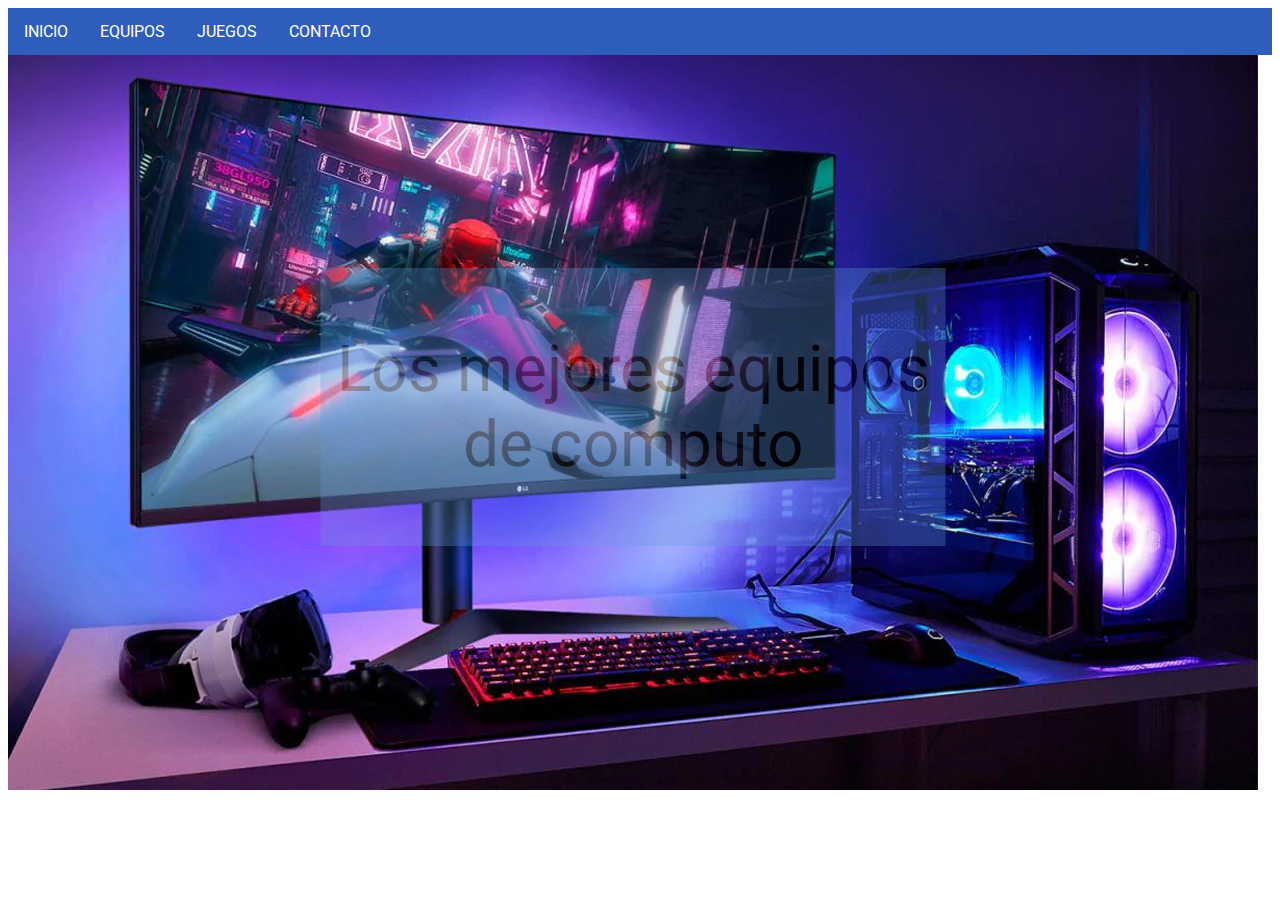
<file: index.html>
<!DOCTYPE html>
<html lang="es">
<head>
    <meta charset="UTF-8">
    <meta http-equiv="X-UA-Compatible" content="IE=edge">
    <meta name="viewport" content="width=device-width, initial-scale=1.0">
    <link rel="preconnect" href="https://fonts.googleapis.com">
    <link rel="preconnect" href="https://fonts.gstatic.com" crossorigin>
    <link href="https://fonts.googleapis.com/css2?family=Roboto&display=swap" rel="stylesheet"> 
    <link rel="stylesheet" href="/estilos.css">
    <title>Inicio</title>
</head>
<body>
    <header>
        <ul class="menu-ul">
            <li class="menu-li"><a class="active" href="/index.html">INICIO</a></li>
            <li class="menu-li"><a href="/equipos.html">EQUIPOS</a></li>
            <li class="menu-li"><a href="/juegos.html">JUEGOS</a></li>
            <li class="menu-li"><a href="/contacto.html">CONTACTO</a></li>
        </ul>

    </header>
    <main>
        <div class="contenedor-img">
            <img src="/img/img-index.webp" alt="Imagen de computadora">
            <div class="centrado"> <p class="p-img"> Los mejores equipos de computo</p> </div>
        </div>
        prueba
    </main>
</body>
</html>
</file>
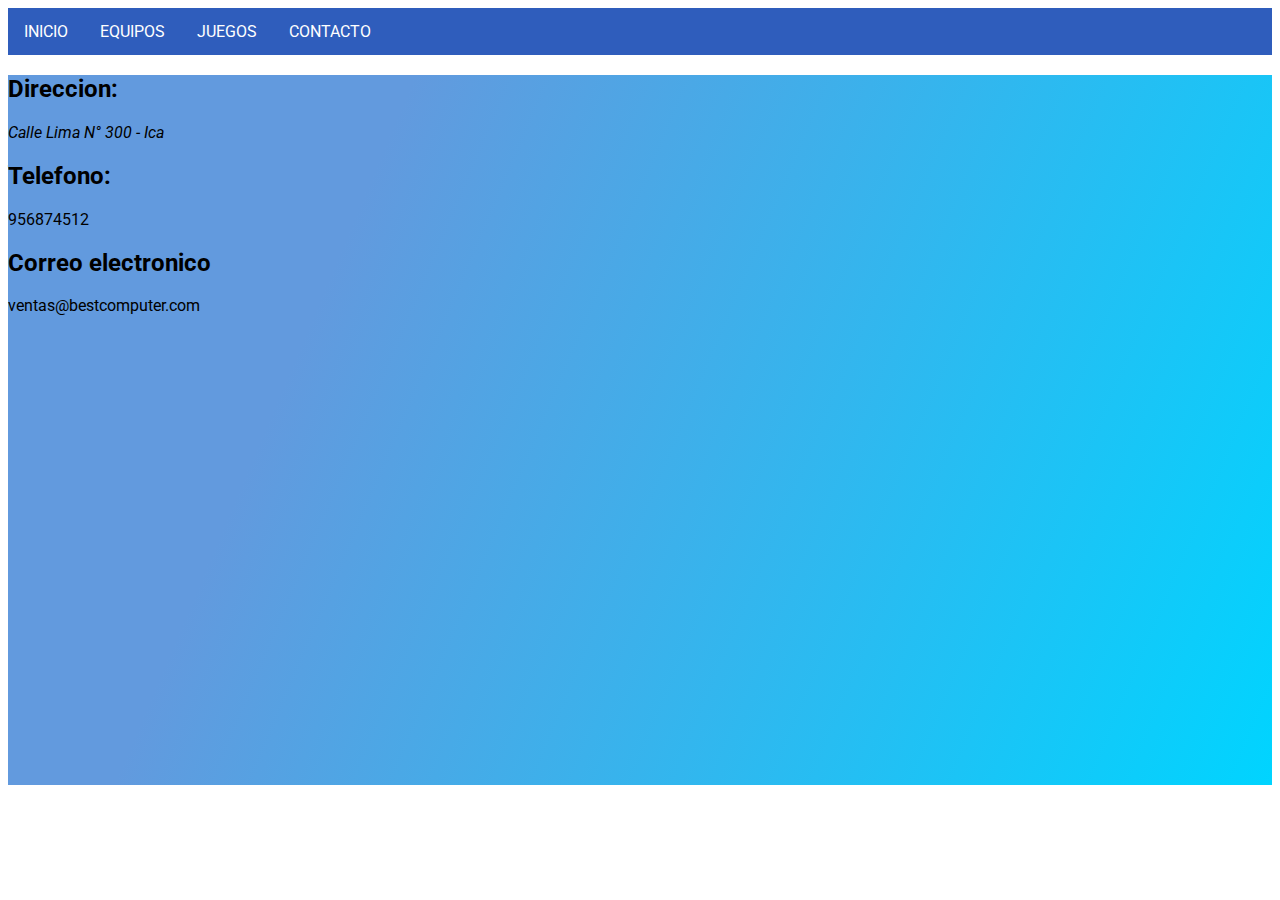
<file: contacto.html>
<!DOCTYPE html>
<html lang="es">
<head>
    <meta charset="UTF-8">
    <meta http-equiv="X-UA-Compatible" content="IE=edge">
    <meta name="viewport" content="width=device-width, initial-scale=1.0">
    <link rel="preconnect" href="https://fonts.googleapis.com">
    <link rel="preconnect" href="https://fonts.gstatic.com" crossorigin>
    <link href="https://fonts.googleapis.com/css2?family=Roboto&display=swap" rel="stylesheet"> 
    <link rel="stylesheet" href="/estilos.css">
    <title>Contacto</title>
</head>
<body>
    <header>
        <ul class="menu-ul">
            <li class="menu-li"><a class="active" href="/index.html">INICIO</a></li>
            <li class="menu-li"><a href="/equipos.html">EQUIPOS</a></li>
            <li class="menu-li"><a href="/juegos.html">JUEGOS</a></li>
            <li class="menu-li"><a href="/contacto.html">CONTACTO</a></li>
        </ul>

    </header>
    <main>
        <div class="fondo-contactos">
        <div>
            <h2>Direccion:</h2>
            <address>Calle Lima N° 300 - Ica</address>
            <h2>Telefono:</h2>
            <p>956874512</p>
            <h2>Correo electronico</h2>
            <p>ventas@bestcomputer.com</p>
            
        </div>
        <div>
            <iframe src="https://www.google.com/maps/embed?pb=!1m18!1m12!1m3!1d967.549791790344!2d-75.72862367089441!3d-14.065413299384067!2m3!1f0!2f0!3f0!3m2!1i1024!2i768!4f13.1!3m3!1m2!1s0x9110e2bd7bb58e73%3A0x96c648cdf1ea1671!2sIglesia%20San%20Jose%20De%20Ica!5e0!3m2!1ses!2spe!4v1668103643042!5m2!1ses!2spe" width="600" height="450" style="border:0;" allowfullscreen="" loading="lazy" referrerpolicy="no-referrer-when-downgrade"></iframe>
        </div>
    </div>
    </main>
</body>
</html>
</file>
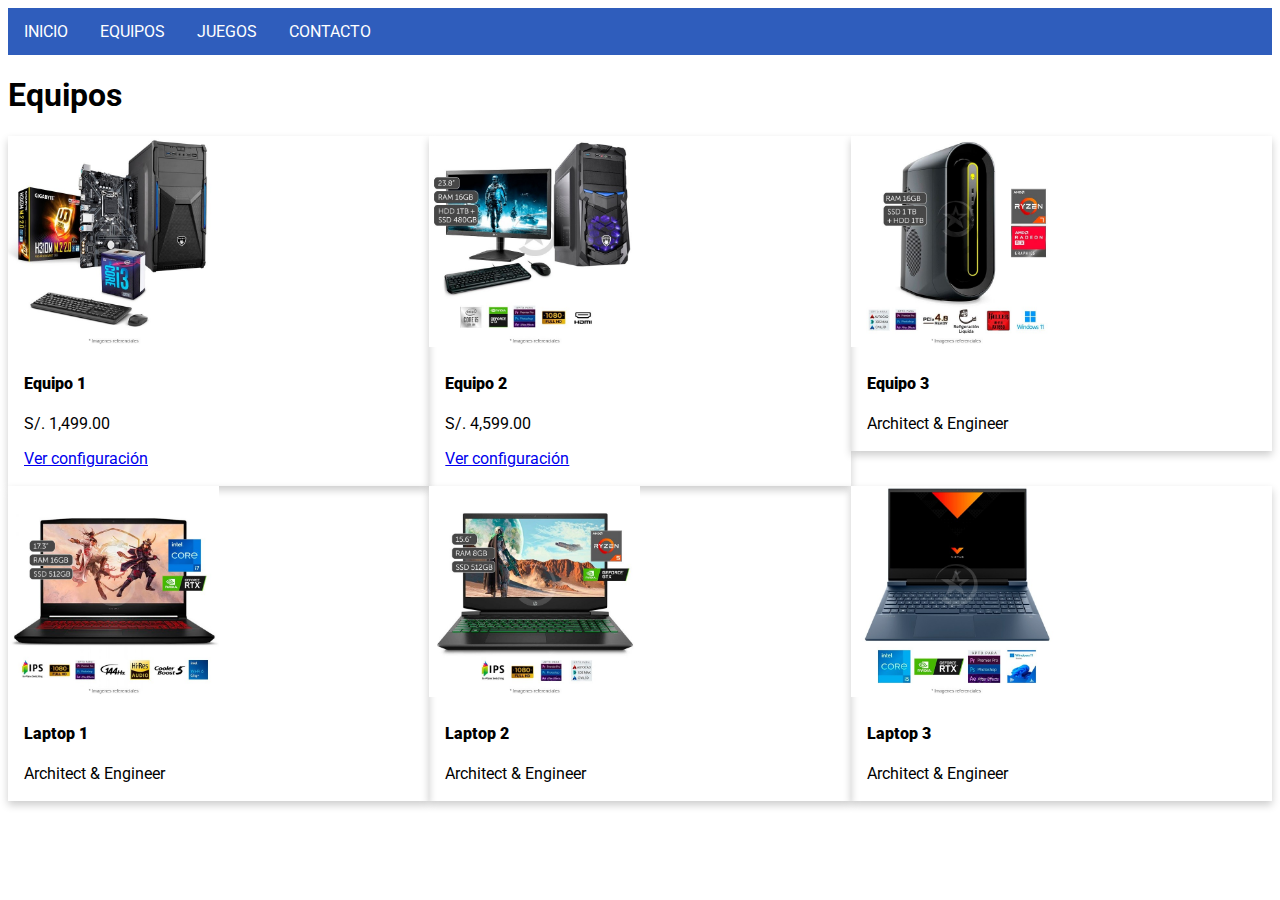
<file: equipos.html>
<!DOCTYPE html>
<html lang="es">
<head>
    <meta charset="UTF-8">
    <meta http-equiv="X-UA-Compatible" content="IE=edge">
    <meta name="viewport" content="width=device-width, initial-scale=1.0">
    <link rel="preconnect" href="https://fonts.googleapis.com">
    <link rel="preconnect" href="https://fonts.gstatic.com" crossorigin>
    <link href="https://fonts.googleapis.com/css2?family=Roboto&display=swap" rel="stylesheet"> 
    <link rel="stylesheet" href="/estilos.css">
    <title>Equipos</title>
</head>
<body>
    <header>
        <ul class="menu-ul">
            <li class="menu-li"><a class="active" href="/index.html">INICIO</a></li>
            <li class="menu-li"><a href="/equipos.html">EQUIPOS</a></li>
            <li class="menu-li"><a href="/juegos.html">JUEGOS</a></li>
            <li class="menu-li"><a href="/contacto.html">CONTACTO</a></li>
        </ul>

    </header>
    <main>
        <h1>Equipos</h1>
        <div class="wrapper">
            <div>
                <div class="card">
                    <img src="/img/equipo1.jpg" alt="Avatar" style="width:50%">
                    <div class="container">
                      <h4><b>Equipo 1</b></h4>
                      <p>S/. 1,499.00</p>
                      <!-- area de popup-->
                      <p><a href="#popup">Ver configuración</a></p>
                      <div id="popup" class="overlay">
                        <div id="popupBody">
                          <h2>Configuración del equipo</h2>
                          <a id="cerrar" href="#">&times;</a>
                          <div class="popupContent">
                            <ul>
                              <li>Procesador: Intel Core i3-8100 3.6 GHz, 4 Núcleos, 6 MB Caché</li>
                              <li>Mainboard: H310 Gigabyte </li>
                              <li>Memoria RAM: 8 GB DDR4-2666Mhz Ampliable</li>
                              <li>Disco Solido: SSD 256GB </li>
                              <li>Gráficos Integrados Intel UHD 630 </li>
                              <li>Case Mid Tower + Fuente 350W </li>
                              <li>Teclado y Mouse USB </li>
                              <li>La vida digital al alcance de tus manos, el equipo perfecto para abordar las tareas de colegio, teletrabajo y tambien para las de tiempo libre, socaliza y visualiza videos en tu plataforma favorita.</li>
                              </ul>
                          </div>
                        </div>
                      </div>
                      <!-- aqui termina el area del popup-->



                    </div>
                  </div> 

            </div>
            <div>
                <div class="card">
                    <img src="/img/equipo2.jpg" alt="Avatar" style="width:50%">
                    <div class="container">
                      <h4><b>Equipo 2</b></h4>
                      <p>S/. 4,599.00</p>
                      <!-- area de popup-->
                      <p><a href="#popup2">Ver configuración</a></p>
                      <div id="popup2" class="overlay">
                        <div id="popupBody2">
                          <h2>Configuración del equipo</h2>
                          <a id="cerrar" href="#">&times;</a>
                          <div class="popupContent">
                            <ul>
                              <li>Procesador: Intel Core i5-10400F 2.9 / 4.30 GHz 6 Núcleos, 12 MB Caché</li>
                              <li>Memoria RAM: 16GB DDR4 2666Mhz Ampliable</li>
                              <li>Disco Solido: SSD 480GB </li>
                              <li>Disco Duro: HDD 1TB 7200 RPM</li>
                              <li>T. Video: NVIDIA GeForce GTX1650 OC DDR6</li>
                              <li>Case Mid Tower + Fuente 450W </li>
                              <li>Monitor: LG 24MK430 LED de 23.8" Full HD</li>
                              <li>Otros: DVD RW, Teclado y Mouse USB</li>
                              <li>Recibe toda la potencia necesaria para disfrutar de los últimos juegos del mercado con una tasa superior a los 60fps y a resolución 1080p</li>
                            </ul>
                          </div>
                        </div>
                      </div>
                      <!-- aqui termina el area del popup-->


                    </div>
                  </div> 
            </div>
            <div>
                <div class="card">
                    <img src="/img/equipo3.jpg" alt="Avatar" style="width:50%">
                    <div class="container">
                      <h4><b>Equipo 3</b></h4>
                      <p>Architect & Engineer</p>
                    </div>
                  </div> 

            </div>
            <div>
                <div class="card">
                    <img src="/img/laptop1.jpg" alt="Avatar" style="width:50%">
                    <div class="container">
                      <h4><b>Laptop 1</b></h4>
                      <p>Architect & Engineer</p>
                    </div>
                  </div> 

            </div>
            <div>
                <div class="card">
                    <img src="/img/laptop2.jpg" alt="Avatar" style="width:50%">
                    <div class="container">
                      <h4><b>Laptop 2</b></h4>
                      <p>Architect & Engineer</p>
                    </div>
                  </div> 

            </div>
            <div>
                <div class="card">
                    <img src="/img/laptop3.jpg" alt="Avatar" style="width:50%">
                    <div class="container">
                      <h4><b>Laptop 3</b></h4>
                      <p>Architect & Engineer</p>
                    </div>
                  </div> 

            </div>
        </div>

    </main>
</body>
</html>
</file>
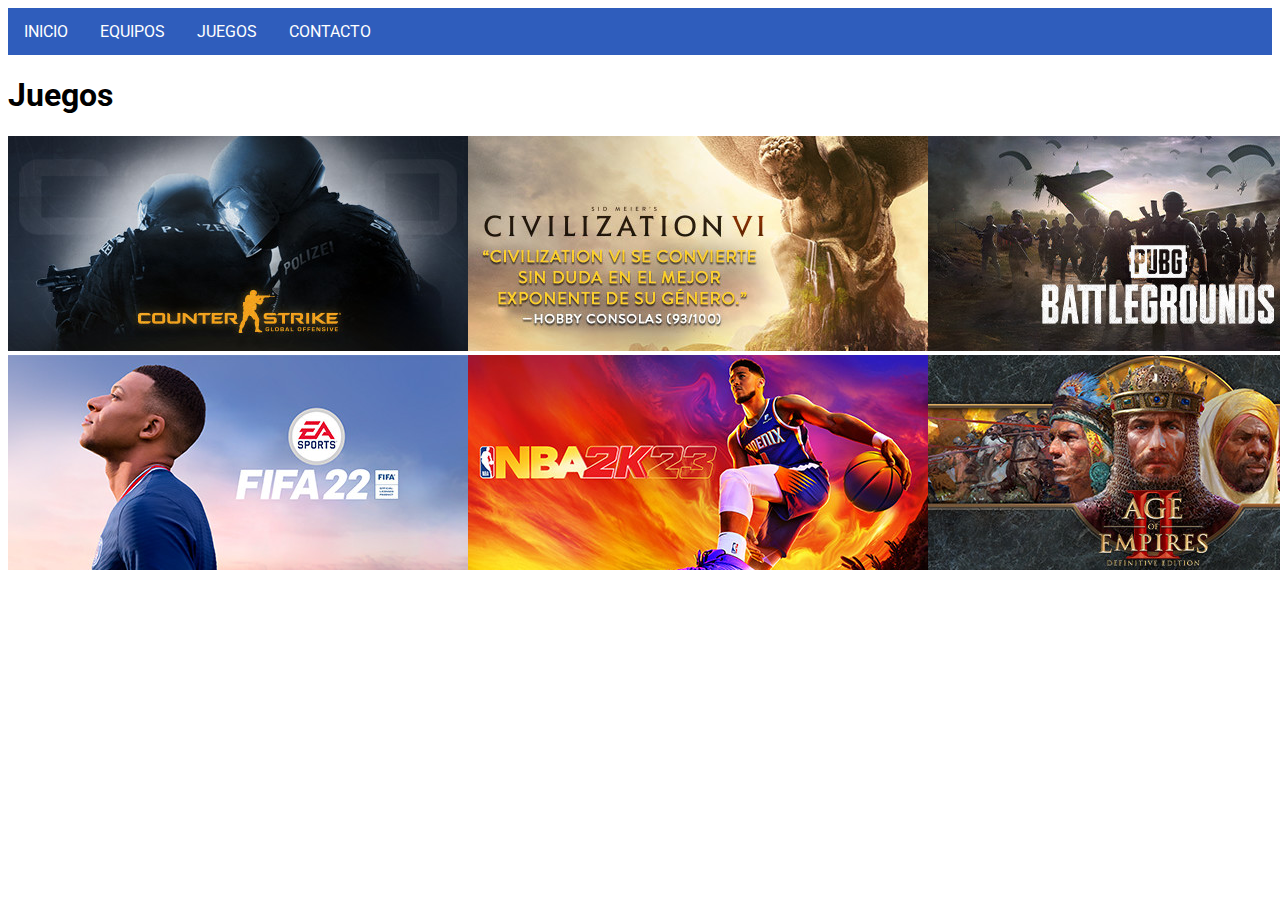
<file: juegos.html>
<!DOCTYPE html>
<html lang="es">
<head>
    <meta charset="UTF-8">
    <meta http-equiv="X-UA-Compatible" content="IE=edge">
    <meta name="viewport" content="width=device-width, initial-scale=1.0">
    <link rel="preconnect" href="https://fonts.googleapis.com">
    <link rel="preconnect" href="https://fonts.gstatic.com" crossorigin>
    <link href="https://fonts.googleapis.com/css2?family=Roboto&display=swap" rel="stylesheet"> 
    <link rel="stylesheet" href="/estilos.css">
    <title>Juegos</title>
</head>
<body>
    <header>
        <ul class="menu-ul">
            <li class="menu-li"><a class="active" href="/index.html">INICIO</a></li>
            <li class="menu-li"><a href="/equipos.html">EQUIPOS</a></li>
            <li class="menu-li"><a href="/juegos.html">JUEGOS</a></li>
            <li class="menu-li"><a href="/contacto.html">CONTACTO</a></li>
        </ul>

    </header>
    <main>
        <h1>Juegos</h1>
        <div class="wrapper">
            <div><img src="/img/juego1.jpg" alt=""></div>
            <div><img src="/img/juego2.jpg" alt=""></div>
            <div><img src="/img/juego3.jpg" alt=""></div>
            <div><img src="/img/juego4.jpg" alt=""></div>
            <div><img src="/img/juego5.jpg" alt=""></div>
            <div><img src="/img/juego6.jpg" alt=""></div>
        </div>
    </main>
</body>
</html>
</file>
<file: estilos.css>
body {
    font-family: 'Roboto', sans-serif;
}

/* Menu 

*/
 
 .menu-ul {
    list-style-type: none;
    margin: 0;
    padding: 0;
    overflow: hidden;
    background-color: #2F5DBC;
  }
  
  .menu-li {
    float: left;
  }
  
  .menu-li a {
    display: block;
    color: white;
    text-align: center;
    padding: 14px 16px;
    text-decoration: none;
  }
  
  .menu-li a:hover {
    background-color: #629ADE;
  }
  
/* Imagen de la pagina Inicio
*/
  .contenedor-img {
    position: absolute;
    display: inline-block;
    text-align: center;
  }
  .centrado {
    position: absolute;
    top: 10%;
    left: 50%;
    transform: translate(-50%, 50%);
    background-color: #629ADE;
    opacity: 0.3;
  }
  .p-img {
    font-size: 4rem;
    color: black;
  }

  /* equipos */
  .wrapper {
    display: grid;
    grid-template-columns: repeat(3, 1fr);
  }

  .card {
    /* Add shadows to create the "card" effect */
    box-shadow: 0 4px 8px 0 rgba(0,0,0,0.2);
    transition: 0.3s;
  }
  
  /* On mouse-over, add a deeper shadow */
  .card:hover {
    box-shadow: 0 8px 16px 0 rgba(0,0,0,0.2);
  }
  
  /* Add some padding inside the card container */
  .container {
    padding: 2px 16px;
  }

  /* Fondo contactos */
  
  .fondo-contactos {
    background: rgb(98,154,222);
    background: linear-gradient(113deg, rgba(98,154,222,1) 26%, rgba(0,212,255,1) 100%); 
    gap: 10px;
  }

/* Popup de equipos 
clase overlay que hará el efecto modal. El truco consiste en poner fija la posición de la capa 
y sus 4 direcciones en 0. La propiedad visibility estará en hidden. La opacidad será 0 inicialmente, 
haciendo una simple transición de medio segundo.
*/
.overlay {
  position: fixed;
  top: 0;
  bottom: 0;
  left: 0;
  right: 0;
  background: rgba(0, 0, 0, 0.7);
  transition: opacity 500ms;
  visibility: hidden;
  opacity: 0;
}

/*
la pseudo clase target que funciona cuando un elemento está activo, como en este caso la clase overlay. 
Lo que haremos será simplemente poner la propiedad visibility en visible, y regresar la opacidad en 1.
*/
.overlay:target {
  visibility: visible;
  opacity: 1;
}
#popupBody{
  width: 46%;
  padding: 2%;
  border-radius: 15px;
  box-shadow: 0 0 5px #CCC;
  background: #FFF;
  position: relative;
  transition: all 5s ease-in-out;
  margin: 20% auto;    
}
#popupBody2{
  width: 46%;
  padding: 2%;
  border-radius: 15px;
  box-shadow: 0 0 5px #CCC;
  background: #FFF;
  position: relative;
  transition: all 5s ease-in-out;
  margin: 20% auto;    
}
#cerrar{
  position: absolute;
  top: 20px;
  right: 30px;
  transition: all 200ms;
  font-size: 30px;
  font-weight: bold;
  text-decoration: none;
  color: #F00;
}
</file>
